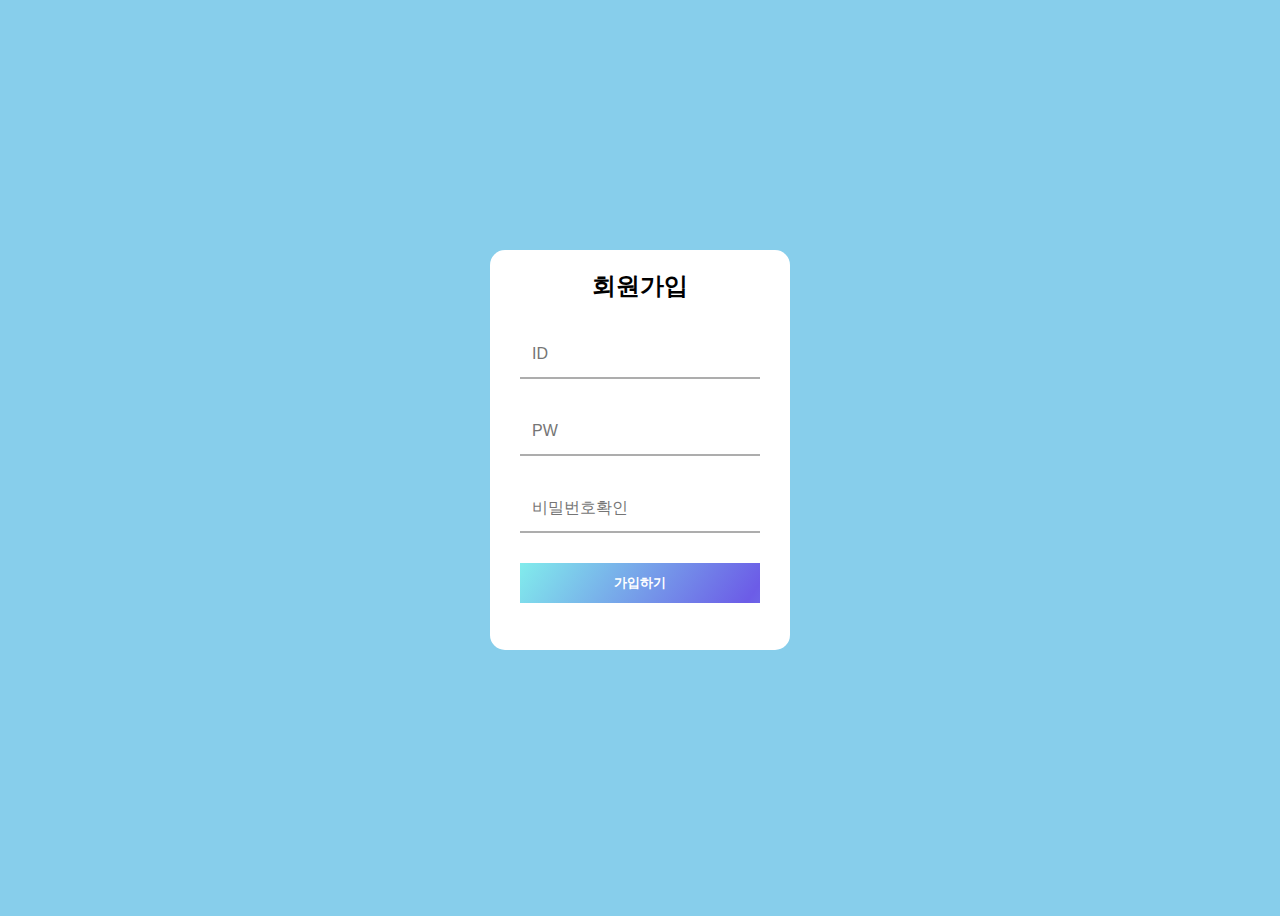
<file: re.html>
<DOCTYPE html>
  <html>
    <head>
      <meta name="viewport" content="width=device-width, initial-scale=1.0, maximum-scale=1.0, user-scalable=0">
    </head>
    <style>
      body {background: skyblue; width: 100%; height: 100%;}
      section { width: 20%; height: 30%; position: absolute; left: 42%; top: 42%; background: whitesmoke; border-radius: 20px 20px 20px 20px;}
      .loginForm {position: absolute; width: 300px; height:400px; padding: 30px,20px; background-color: #FFFFFF; text-align: center; top:50%; left: 50%; transform: translate(-50%,-50%); border-radius: 15px;}
      .registerForm {position: absolute; width: 300px; height:400px; padding: 30px,20px; background-color: #FFFFFF; text-align: center; top:50%; left: 50%; transform: translate(-50%,-50%); border-radius: 15px;}
      .idForm {border-bottom: 2px solid #adadad; margin: 30px; padding: 10px 10px;}
      .passForm {border-bottom: 2px solid #adadad; margin: 30px; padding: 10px 10px;}
      .id {width: 100%; border: none; outline: none; color: #636e72; font-size: 16px; height: 25px; background: none;}
      .pw {width: 100%; border: none; outline: none; color: #636e72; font-size: 16px; height: 25px; background: none;}
      .btn {position: relative; left: 40%; transform: translateX(-50%); margin-bottom: 40px; width: 80%; height: 40px; background: linear-gradient(125deg,#81ecec,#6c5ce7,#81ecec); background-position: left; background-size: 200%; color:white; font-weight: bold; border:none; cursor:pointer; transition: 0.4s; display: inline;}
      .btn:hover{background-position: right;}
      .bottomText{text-align: center;}
    </style>
      <form id="re" class="registerForm">
        <h2>회원가입</h2>
        <div class="idForm">
          <input type="email" class="id" placeholder="ID" id="id">
        </div>
        <div class="passForm">
          <input type="password" class="pw" placeholder="PW">
        </div>
        <div class="passForm">
          <input type="password" class="pw" placeholder="비밀번호확인" id="pw">
        </div>
        <button type="button" class="btn" onclick="button()" id="register">
          가입하기
        </button>
      </form>

  </html>
</file>
